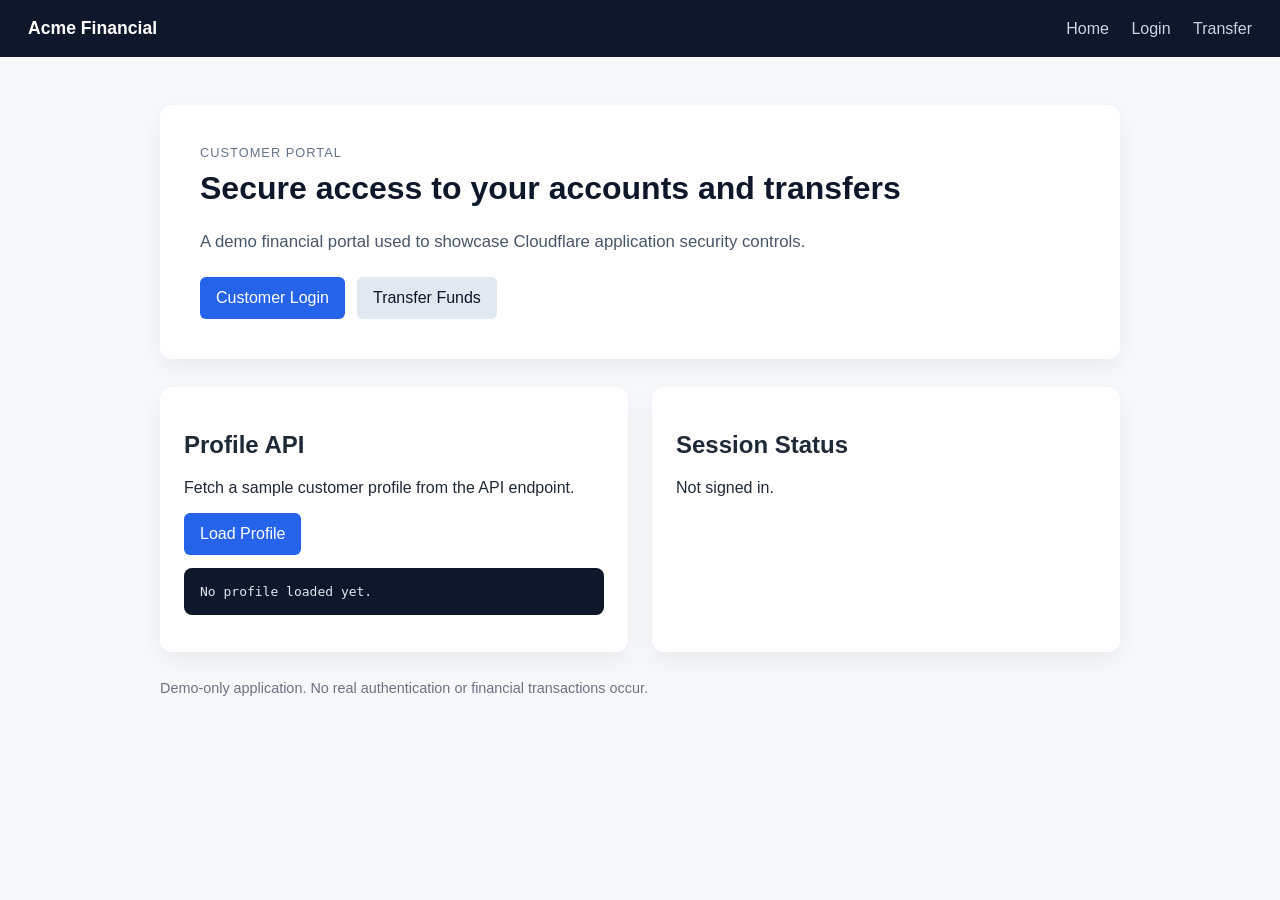
<file: index.html>
<!DOCTYPE html>
<html lang="en">
<head>
  <meta charset="UTF-8" />
  <meta name="viewport" content="width=device-width, initial-scale=1.0" />
  <title>Acme Financial Services</title>
  <link rel="stylesheet" href="/styles.css" />
</head>
<body data-page="home">
  <header class="topbar">
    <div class="brand">Acme Financial</div>
    <nav class="nav">
      <a href="/">Home</a>
      <a href="/login">Login</a>
      <a href="/transfer">Transfer</a>
    </nav>
  </header>

  <main class="container">
    <div class="hero">
      <div>
        <div class="eyebrow">Customer Portal</div>
        <h1>Secure access to your accounts and transfers</h1>
        <p class="lead">
          A demo financial portal used to showcase Cloudflare application security controls.
        </p>
        <div class="button-row">
          <a class="button-link primary" href="/login">Customer Login</a>
          <a class="button-link secondary" href="/transfer">Transfer Funds</a>
        </div>
      </div>
    </div>

    <section class="card-grid">
      <article class="info-card">
        <h2>Profile API</h2>
        <p>Fetch a sample customer profile from the API endpoint.</p>
        <button id="load-profile-btn">Load Profile</button>
        <pre id="profile-output" class="code-block">No profile loaded yet.</pre>
      </article>

      <article class="info-card">
        <h2>Session Status</h2>
        <p id="session-status">Not signed in.</p>
      </article>
    </section>

    <div class="footer-note">
      Demo-only application. No real authentication or financial transactions occur.
    </div>
  </main>

  <script src="/app.js"></script>
</body>
</html>
</file>
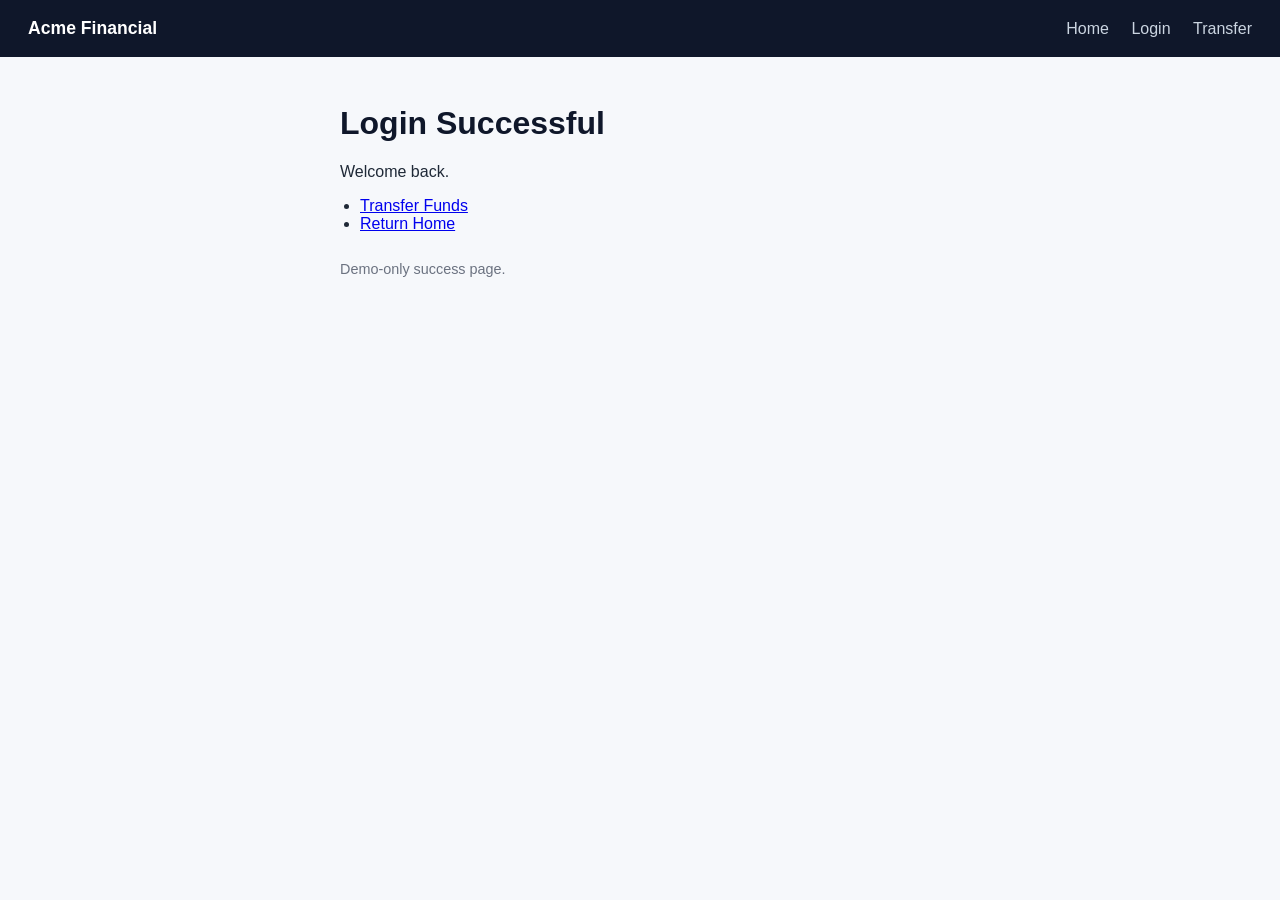
<file: login-success.html>
<!DOCTYPE html>
<html lang="en">
<head>
  <meta charset="UTF-8" />
  <meta name="viewport" content="width=device-width, initial-scale=1.0" />
  <title>Welcome | Acme Financial</title>
  <link rel="stylesheet" href="/styles.css" />
</head>
<body data-page="login-success">
  <header class="topbar">
    <div class="brand">Acme Financial</div>
    <nav class="nav">
      <a href="/">Home</a>
      <a href="/login">Login</a>
      <a href="/transfer">Transfer</a>
    </nav>
  </header>

  <main class="container narrow">
    <h1>Login Successful</h1>
    <p id="welcome-message">Welcome back.</p>

    <ul class="link-list">
      <li><a href="/transfer">Transfer Funds</a></li>
      <li><a href="/">Return Home</a></li>
    </ul>

    <div class="footer-note">
      Demo-only success page.
    </div>
  </main>

  <script src="/app.js"></script>
</body>
</html>
</file>
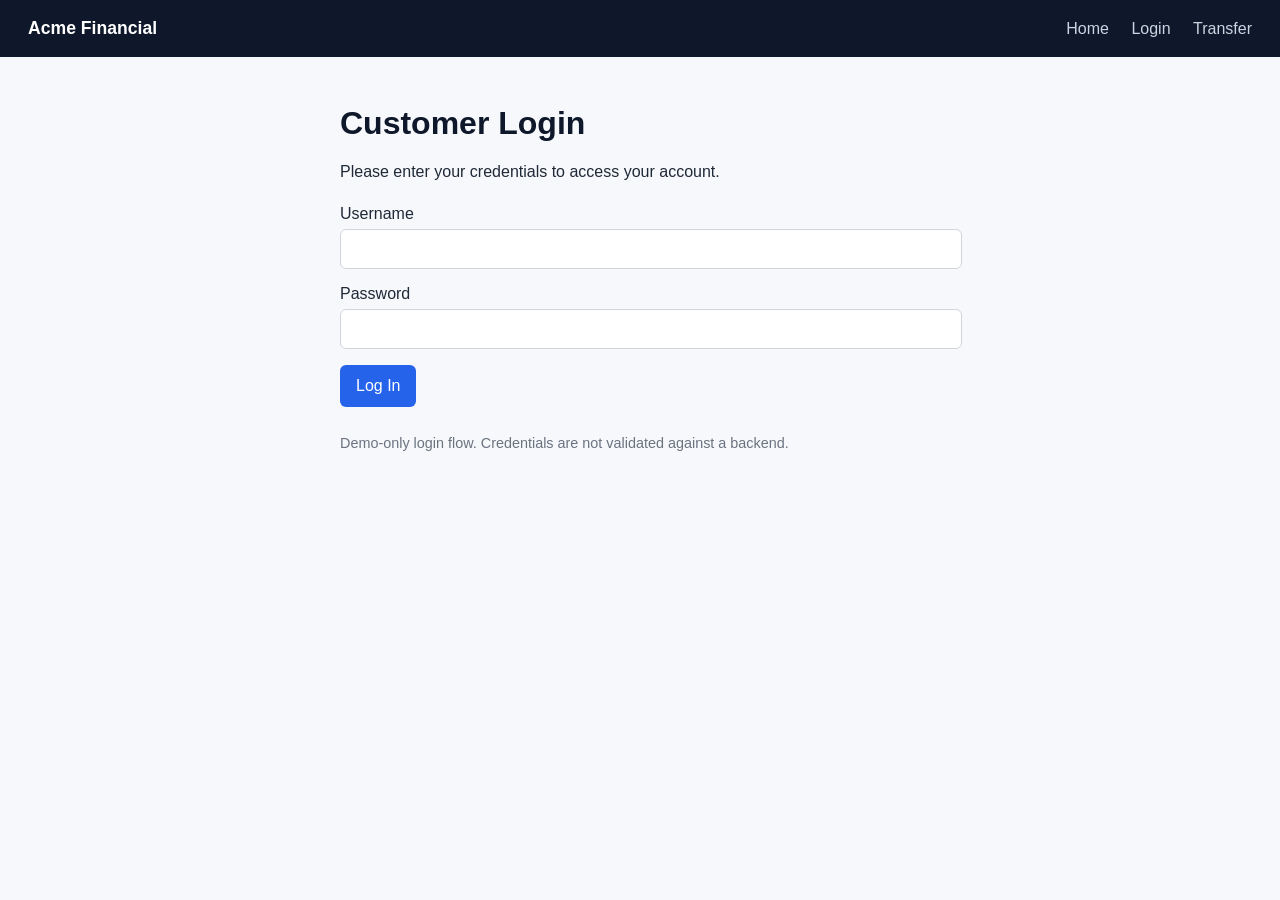
<file: login.html>
<!DOCTYPE html>
<html lang="en">
<head>
  <meta charset="UTF-8" />
  <meta name="viewport" content="width=device-width, initial-scale=1.0" />
  <title>Customer Login | Acme Financial</title>
  <link rel="stylesheet" href="/styles.css" />
</head>
<body data-page="login">
  <header class="topbar">
    <div class="brand">Acme Financial</div>
    <nav class="nav">
      <a href="/">Home</a>
      <a href="/login">Login</a>
      <a href="/transfer">Transfer</a>
    </nav>
  </header>

  <main class="container narrow">
    <h1>Customer Login</h1>
    <p>Please enter your credentials to access your account.</p>

    <form id="login-form">
      <label>
        Username
        <input type="text" name="username" id="username" required />
      </label>

      <label>
        Password
        <input type="password" name="password" id="password" required />
      </label>

      <button type="submit">Log In</button>
    </form>

    <div class="footer-note">
      Demo-only login flow. Credentials are not validated against a backend.
    </div>
  </main>

  <script src="/app.js"></script>
</body>
</html>
</file>
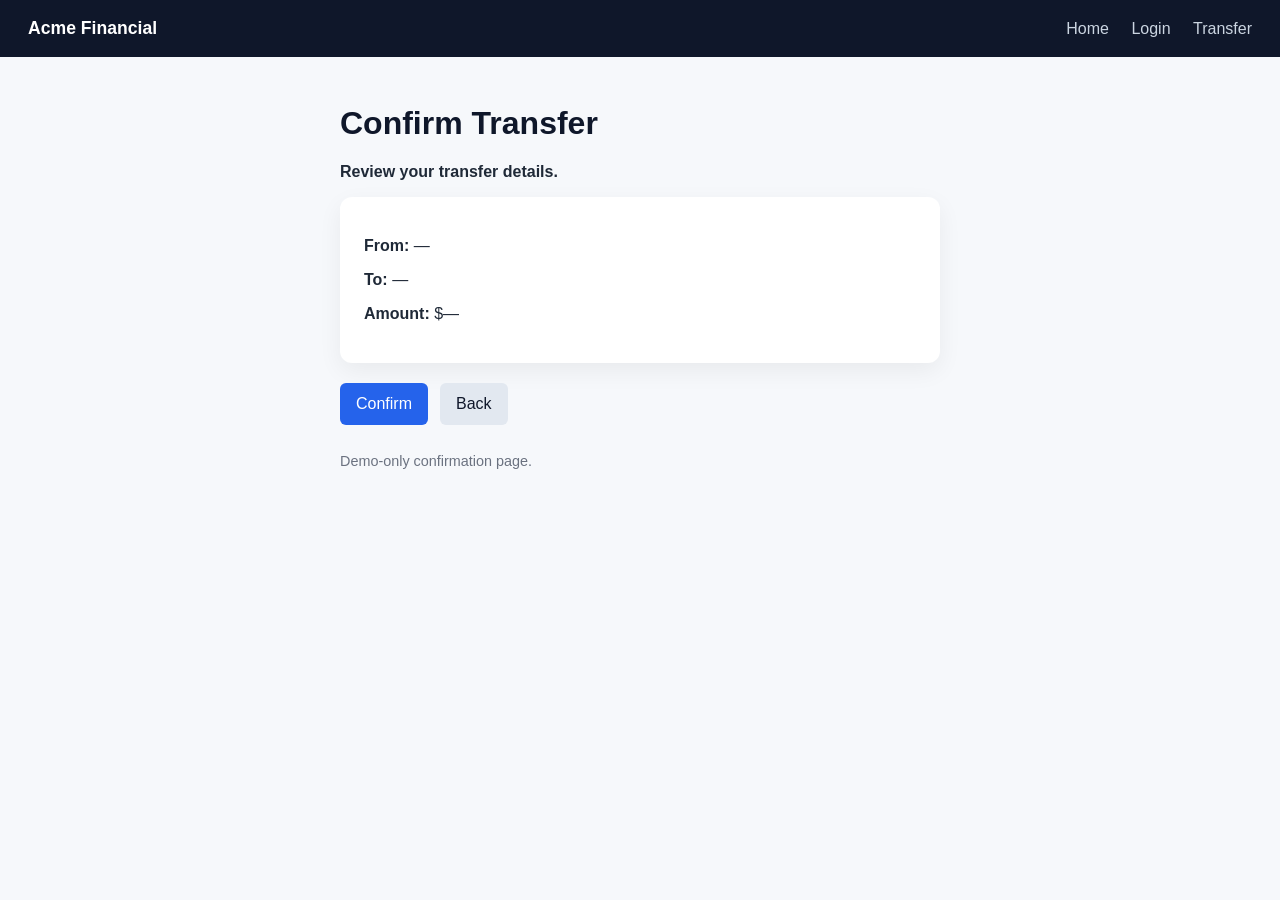
<file: transfer-confirmation.html>
<!DOCTYPE html>
<html lang="en">
<head>
  <meta charset="UTF-8" />
  <meta name="viewport" content="width=device-width, initial-scale=1.0" />
  <title>Confirm Transfer | Acme Financial</title>
  <link rel="stylesheet" href="/styles.css" />
</head>
<body data-page="transfer-confirmation">
  <header class="topbar">
    <div class="brand">Acme Financial</div>
    <nav class="nav">
      <a href="/">Home</a>
      <a href="/login">Login</a>
      <a href="/transfer">Transfer</a>
    </nav>
  </header>

  <main class="container narrow">
    <h1>Confirm Transfer</h1>
    <p><strong>Review your transfer details.</strong></p>

    <div class="summary-card">
      <p><strong>From:</strong> <span id="confirm-from">—</span></p>
      <p><strong>To:</strong> <span id="confirm-to">—</span></p>
      <p><strong>Amount:</strong> $<span id="confirm-amount">—</span></p>
    </div>

    <div class="button-row">
      <button id="confirm-transfer-btn">Confirm</button>
      <a class="button-link secondary" href="/transfer">Back</a>
    </div>

    <div class="footer-note">
      Demo-only confirmation page.
    </div>
  </main>

  <script src="/app.js"></script>
</body>
</html>
</file>
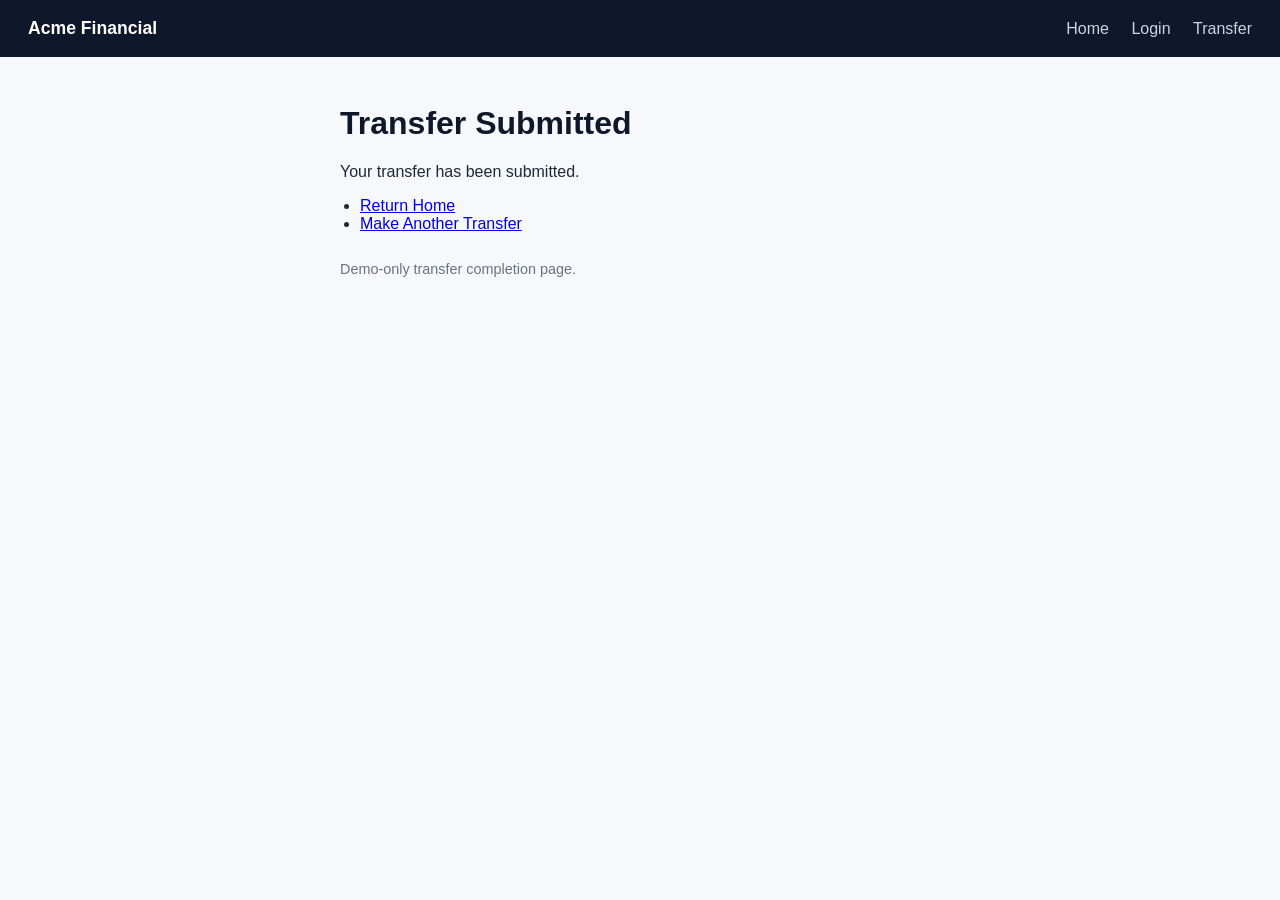
<file: transfer-success.html>
<!DOCTYPE html>
<html lang="en">
<head>
  <meta charset="UTF-8" />
  <meta name="viewport" content="width=device-width, initial-scale=1.0" />
  <title>Transfer Submitted | Acme Financial</title>
  <link rel="stylesheet" href="/styles.css" />
</head>
<body data-page="transfer-success">
  <header class="topbar">
    <div class="brand">Acme Financial</div>
    <nav class="nav">
      <a href="/">Home</a>
      <a href="/login">Login</a>
      <a href="/transfer">Transfer</a>
    </nav>
  </header>

  <main class="container narrow">
    <h1>Transfer Submitted</h1>
    <p id="success-message">Your transfer has been submitted.</p>

    <ul class="link-list">
      <li><a href="/">Return Home</a></li>
      <li><a href="/transfer">Make Another Transfer</a></li>
    </ul>

    <div class="footer-note">
      Demo-only transfer completion page.
    </div>
  </main>

  <script src="/app.js"></script>
</body>
</html>
</file>
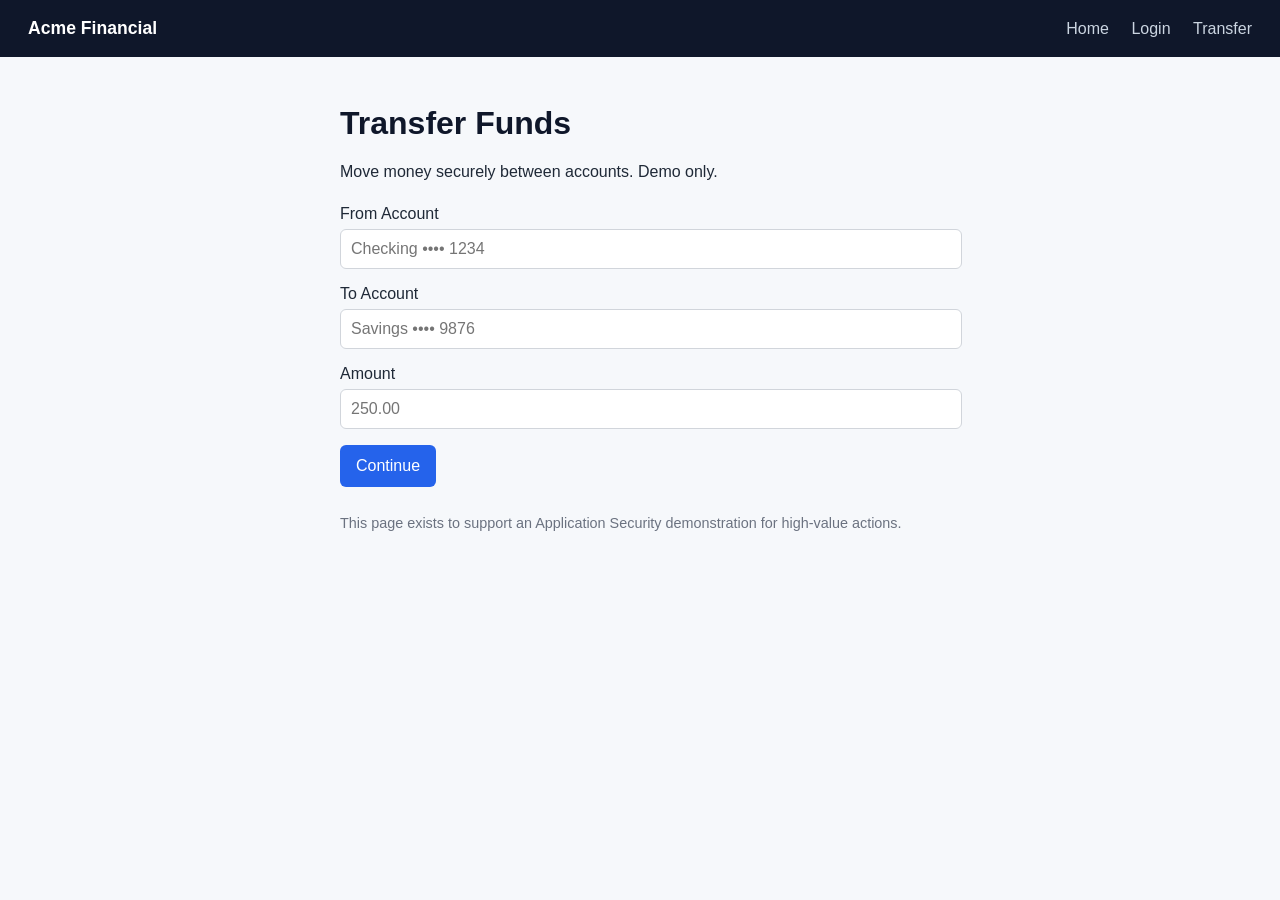
<file: transfer.html>
<!DOCTYPE html>
<html lang="en">
<head>
  <meta charset="UTF-8" />
  <meta name="viewport" content="width=device-width, initial-scale=1.0" />
  <title>Transfer Funds | Acme Financial</title>
  <link rel="stylesheet" href="/styles.css" />
</head>
<body data-page="transfer">
  <header class="topbar">
    <div class="brand">Acme Financial</div>
    <nav class="nav">
      <a href="/">Home</a>
      <a href="/login">Login</a>
      <a href="/transfer">Transfer</a>
    </nav>
  </header>

  <main class="container narrow">
    <h1>Transfer Funds</h1>
    <p>Move money securely between accounts. Demo only.</p>

    <form id="transfer-form">
      <label>
        From Account
        <input type="text" name="from" required placeholder="Checking •••• 1234" />
      </label>

      <label>
        To Account
        <input type="text" name="to" required placeholder="Savings •••• 9876" />
      </label>

      <label>
        Amount
        <input type="number" name="amount" step="0.01" min="1" required placeholder="250.00" />
      </label>

      <button type="submit">Continue</button>
    </form>

    <div class="footer-note">
      This page exists to support an Application Security demonstration for high-value actions.
    </div>
  </main>

  <script src="/app.js"></script>
</body>
</html>
</file>
<file: styles.css>
body {
  font-family: -apple-system, BlinkMacSystemFont, "Segoe UI", Roboto, Helvetica, Arial, sans-serif;
  background-color: #f6f8fb;
  color: #1f2937;
  margin: 0;
  padding: 0;
}

.topbar {
  display: flex;
  justify-content: space-between;
  align-items: center;
  padding: 18px 28px;
  background: #0f172a;
  color: #fff;
}

.brand {
  font-weight: 700;
  font-size: 1.1rem;
}

.nav a {
  color: #cbd5e1;
  text-decoration: none;
  margin-left: 18px;
}

.nav a:hover {
  color: #fff;
}

.container {
  max-width: 960px;
  margin: 48px auto;
  padding: 0 24px;
}

.container.narrow {
  max-width: 600px;
}

.hero {
  background: #ffffff;
  border-radius: 12px;
  padding: 40px;
  box-shadow: 0 8px 24px rgba(0, 0, 0, 0.06);
}

.eyebrow {
  text-transform: uppercase;
  letter-spacing: 0.08em;
  font-size: 0.8rem;
  color: #64748b;
  margin-bottom: 10px;
}

h1 {
  margin-top: 0;
  color: #0f172a;
}

.lead {
  font-size: 1.05rem;
  line-height: 1.7;
  color: #475569;
}

.card-grid {
  display: grid;
  grid-template-columns: repeat(auto-fit, minmax(280px, 1fr));
  gap: 24px;
  margin-top: 28px;
}

.info-card,
.summary-card {
  background: #ffffff;
  border-radius: 12px;
  padding: 24px;
  box-shadow: 0 8px 24px rgba(0, 0, 0, 0.06);
}

.button-row {
  display: flex;
  gap: 12px;
  flex-wrap: wrap;
  margin-top: 20px;
}

button,
.button-link {
  background-color: #2563eb;
  color: #ffffff;
  border: none;
  padding: 12px 16px;
  font-size: 1em;
  border-radius: 6px;
  cursor: pointer;
  text-decoration: none;
  display: inline-block;
}

button:hover,
.button-link:hover {
  background-color: #1d4ed8;
}

.button-link.secondary {
  background: #e2e8f0;
  color: #0f172a;
}

.button-link.secondary:hover {
  background: #cbd5e1;
}

form {
  margin-top: 24px;
}

label {
  display: block;
  margin-bottom: 16px;
}

input {
  width: 100%;
  padding: 10px;
  margin-top: 6px;
  border-radius: 6px;
  border: 1px solid #d1d5db;
  font-size: 1em;
}

.code-block {
  background: #0f172a;
  color: #e2e8f0;
  border-radius: 8px;
  padding: 16px;
  overflow-x: auto;
  white-space: pre-wrap;
}

.link-list {
  padding-left: 20px;
}

.footer-note {
  margin-top: 28px;
  font-size: 0.9em;
  color: #6b7280;
}
</file>
